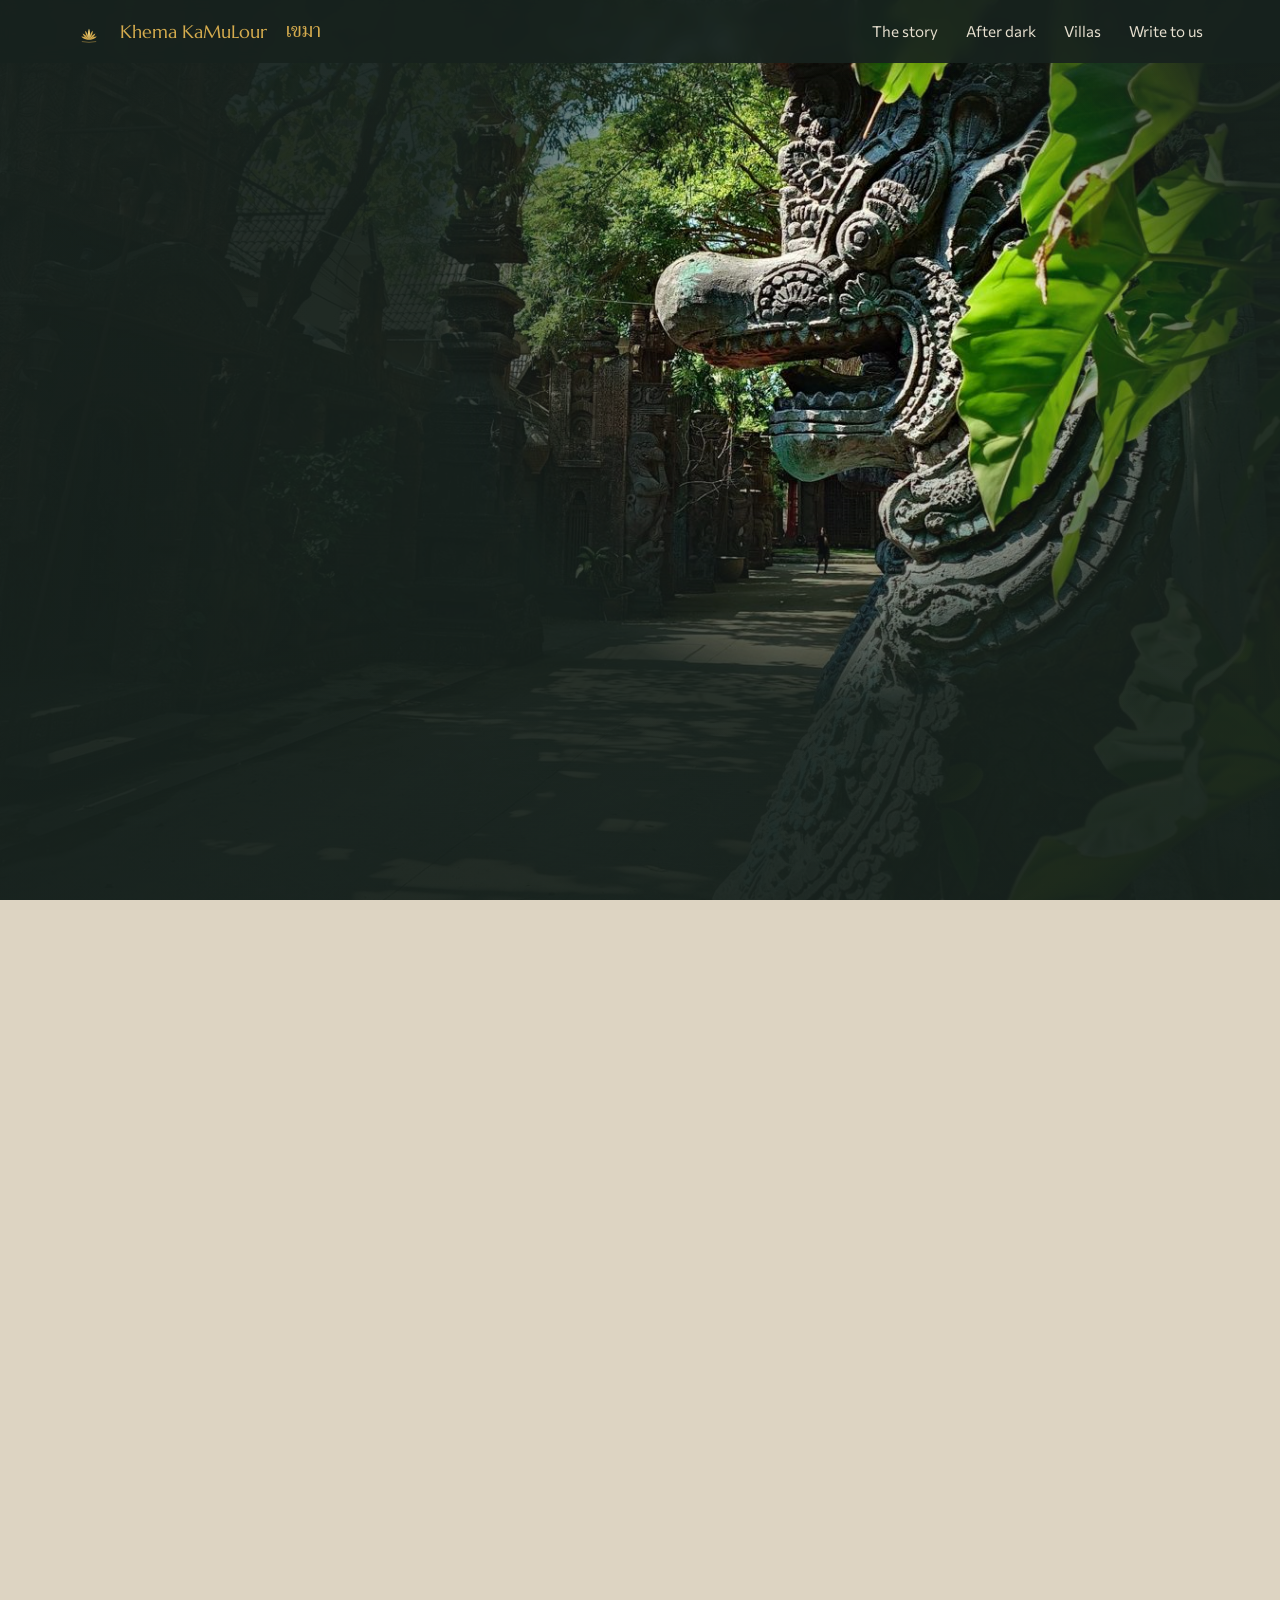
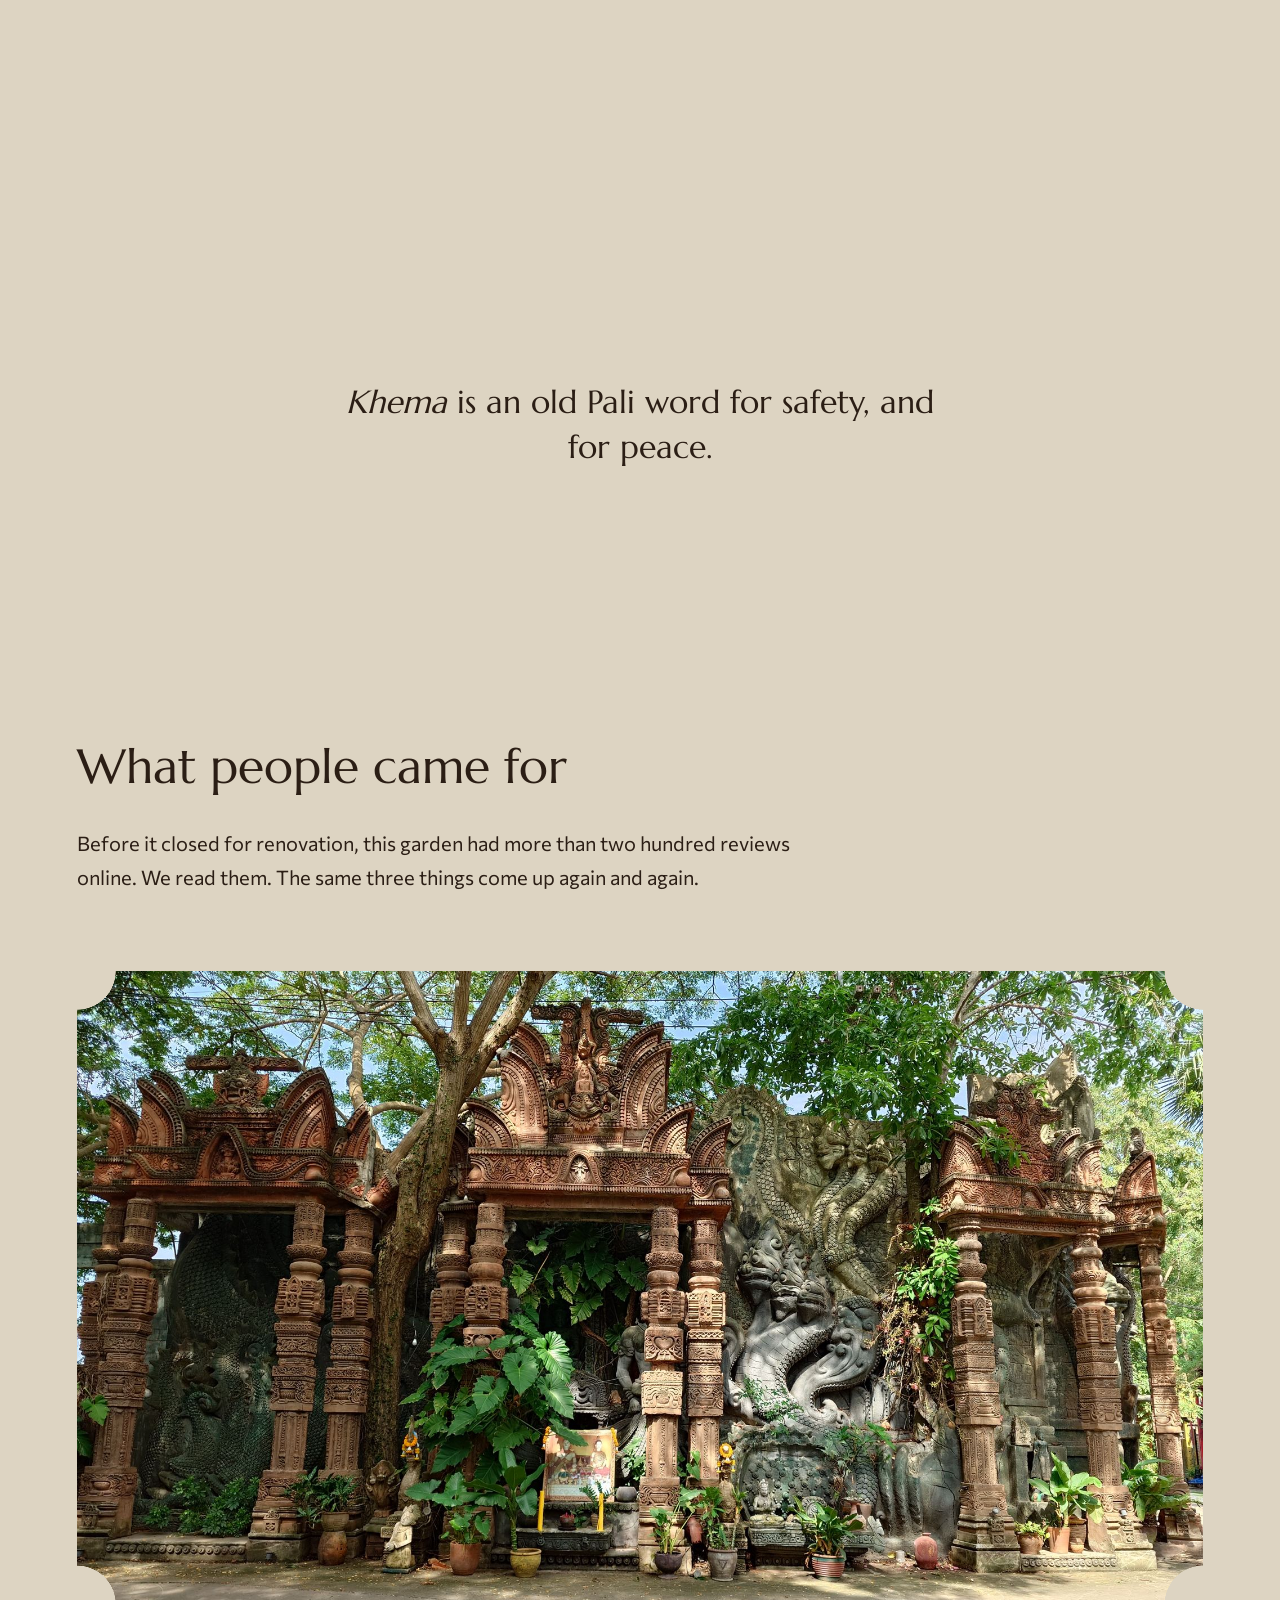
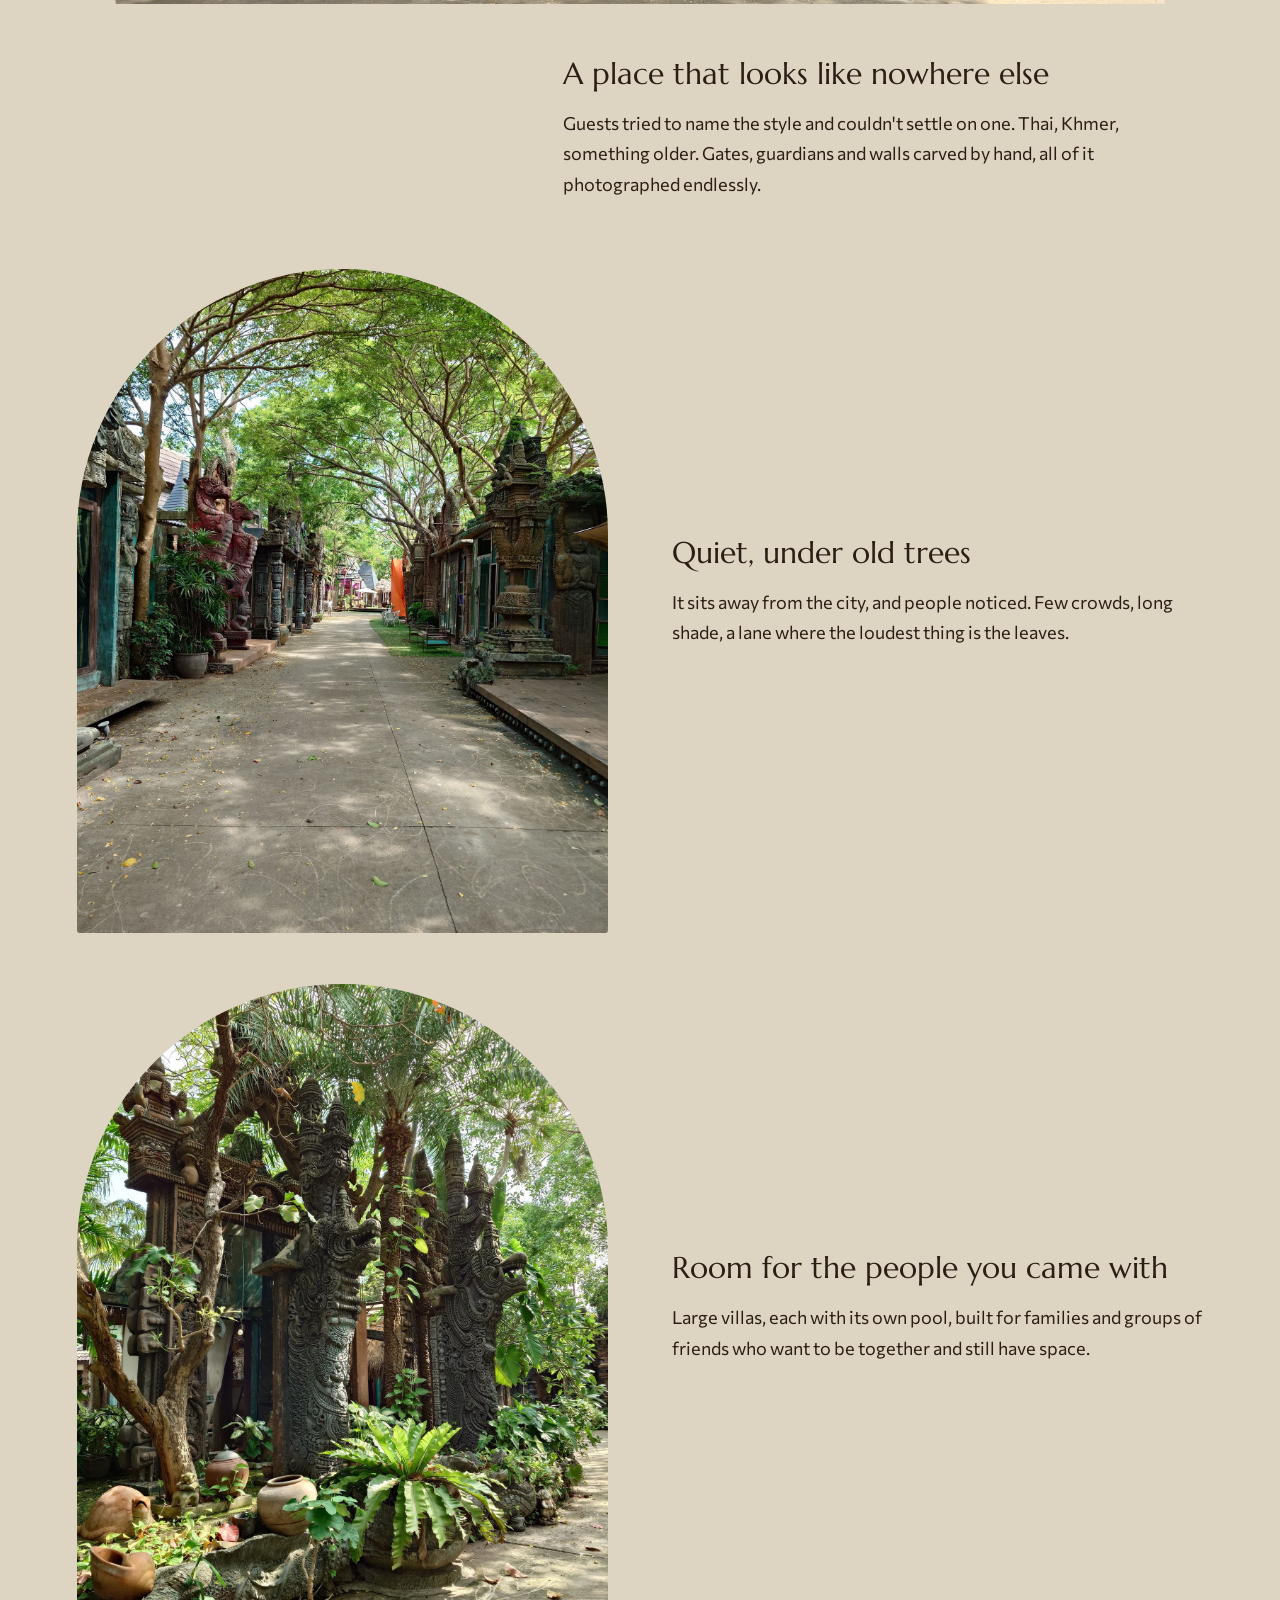
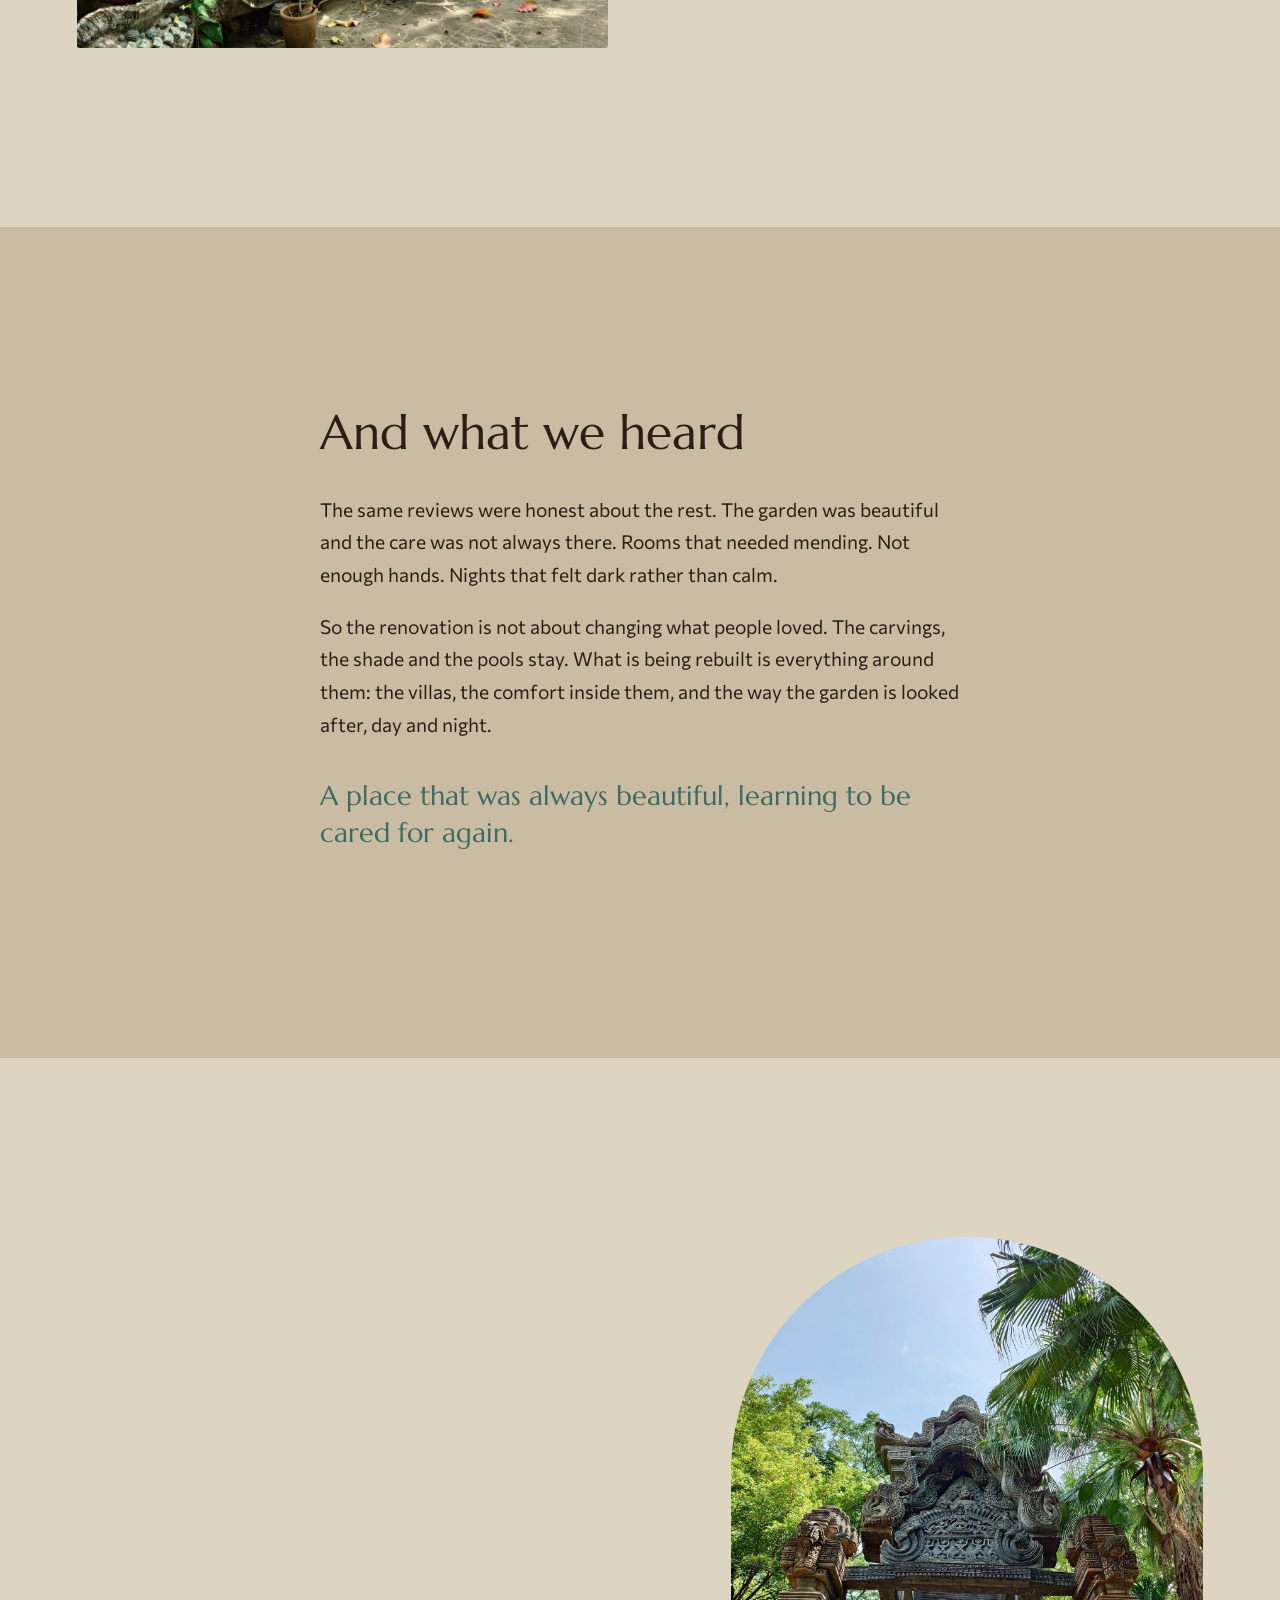
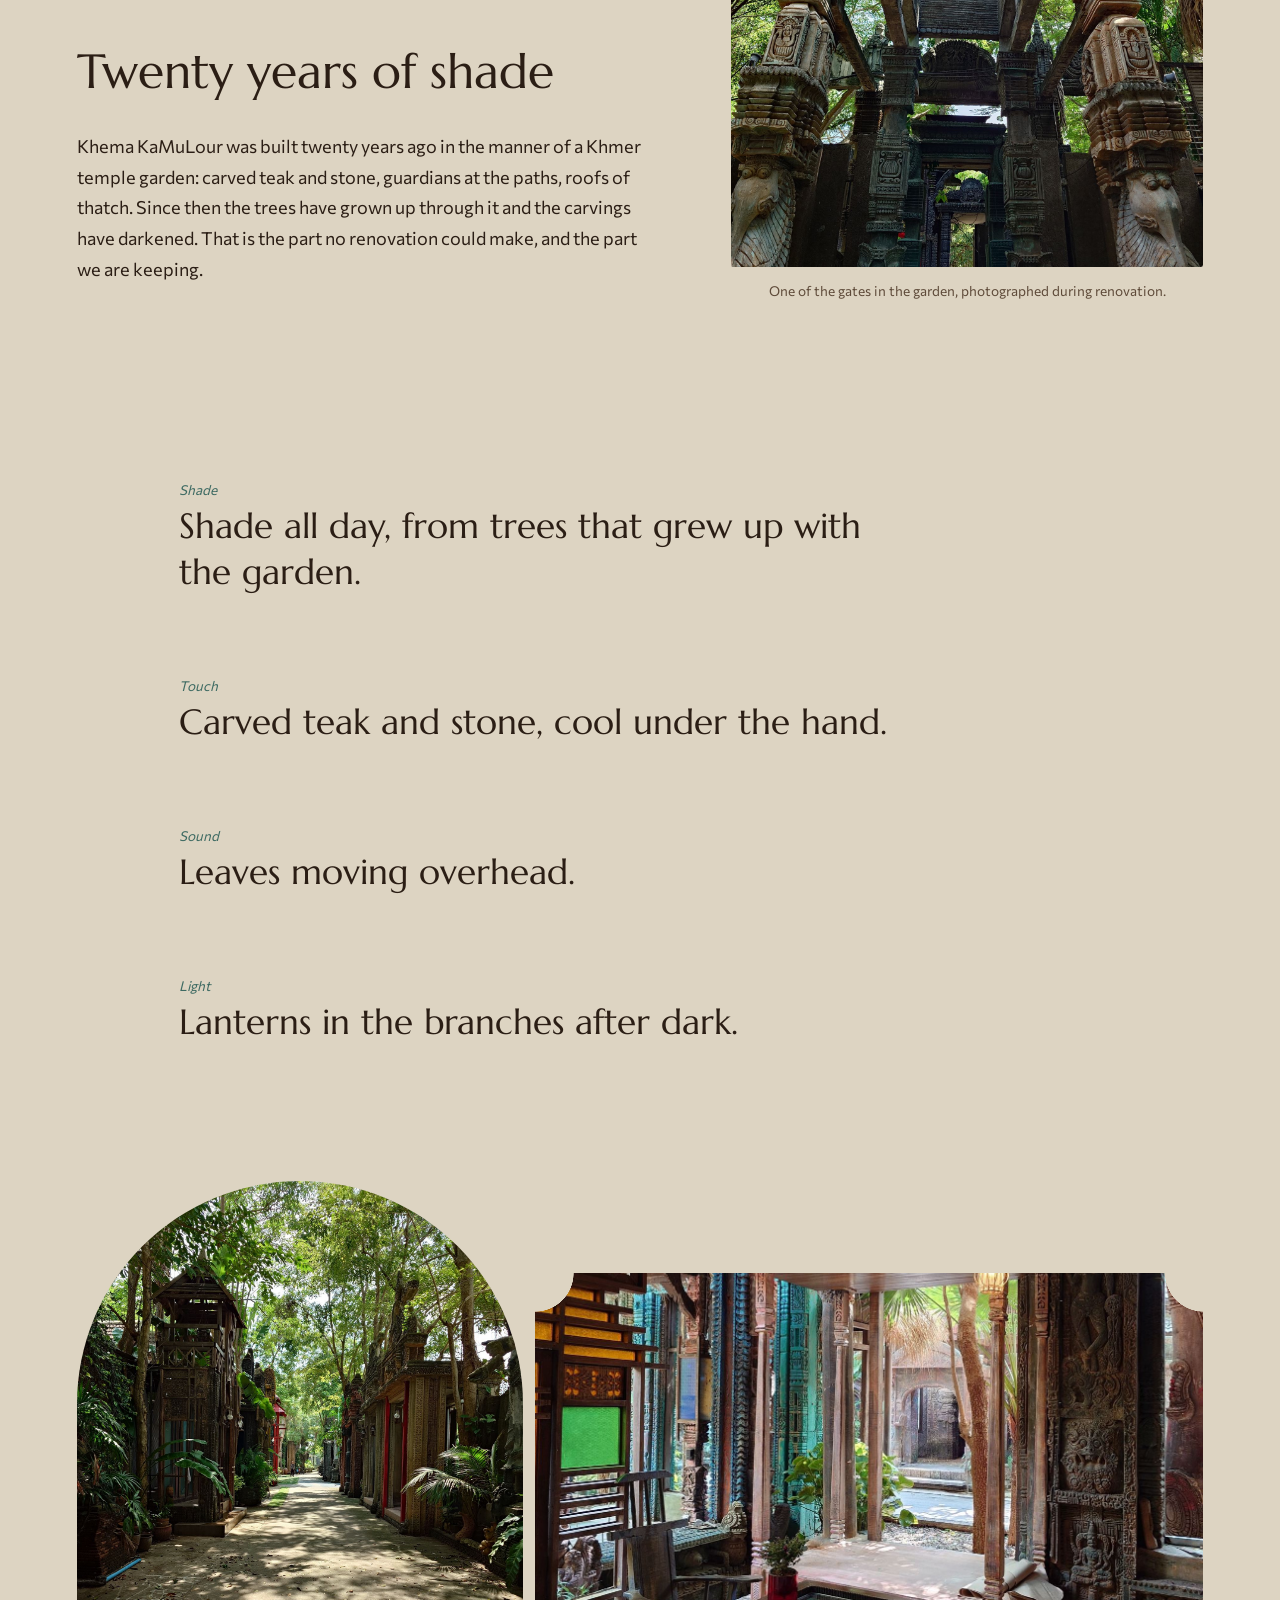
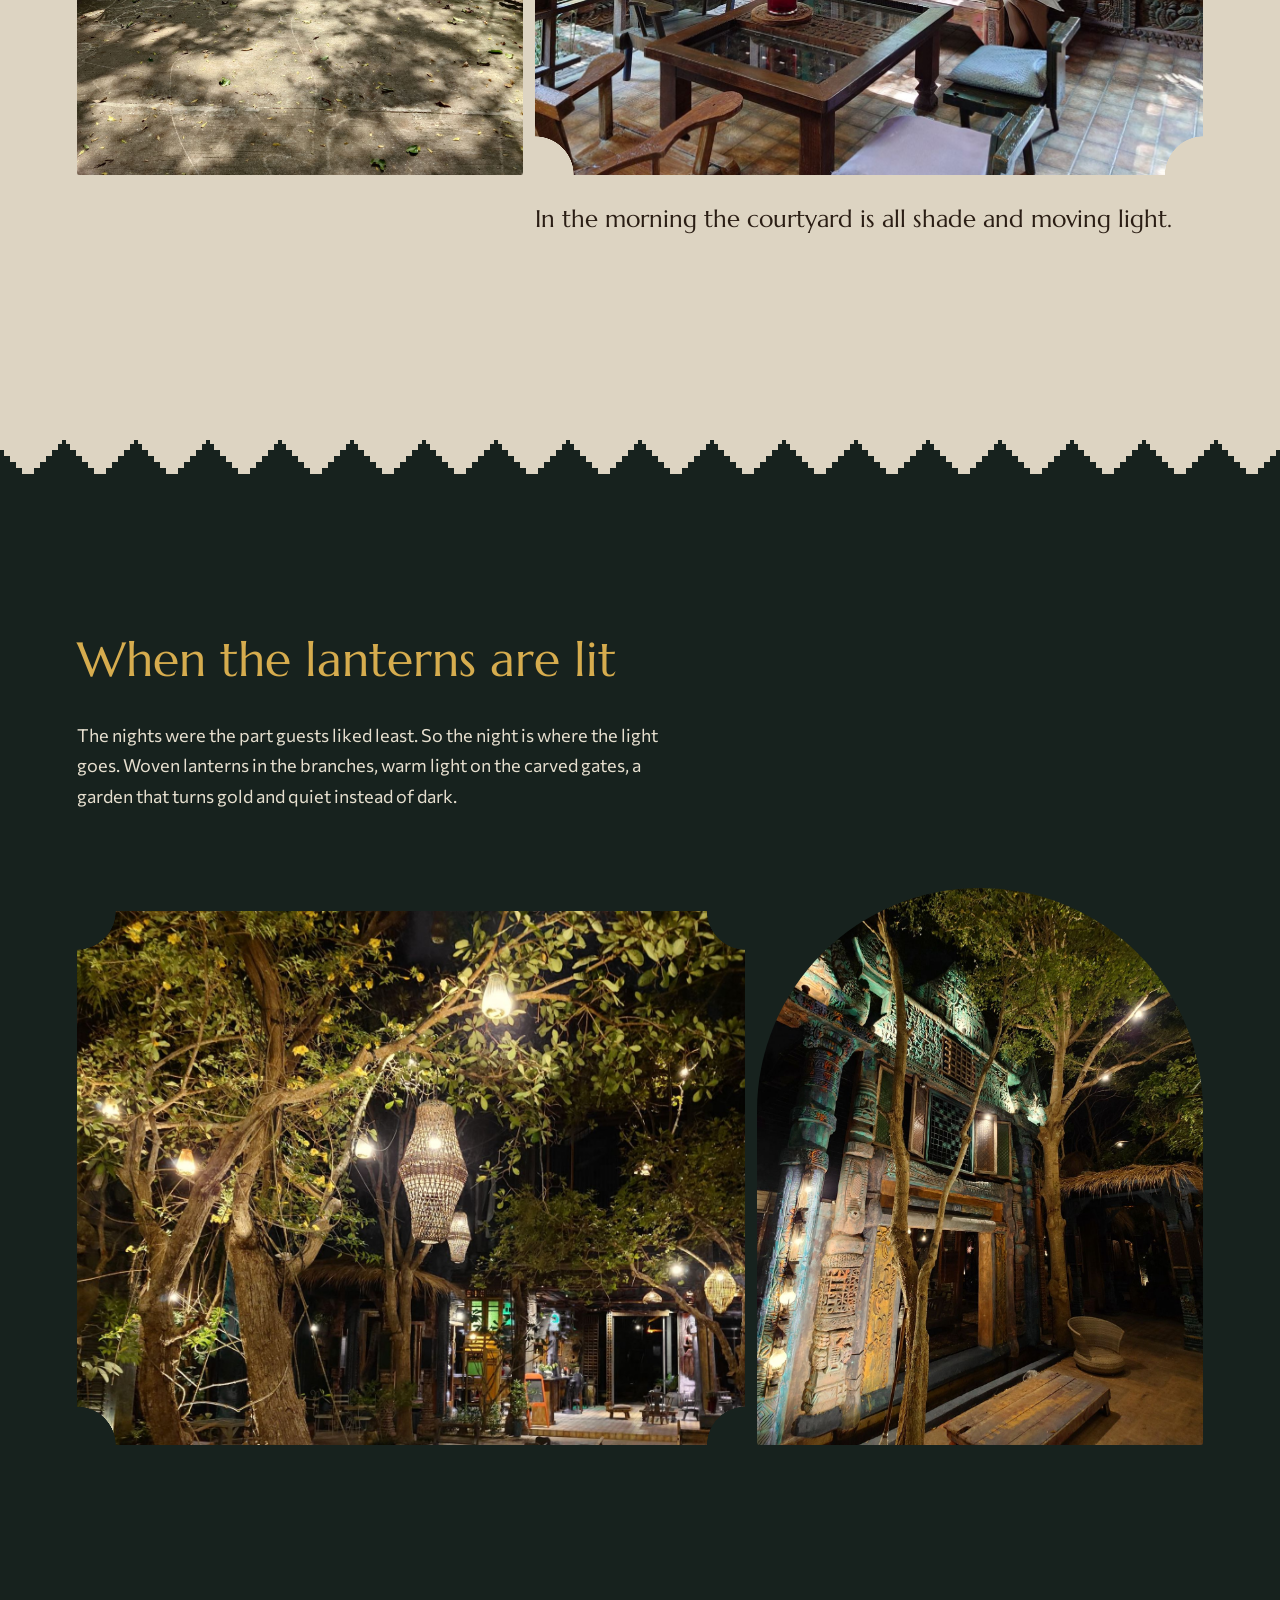
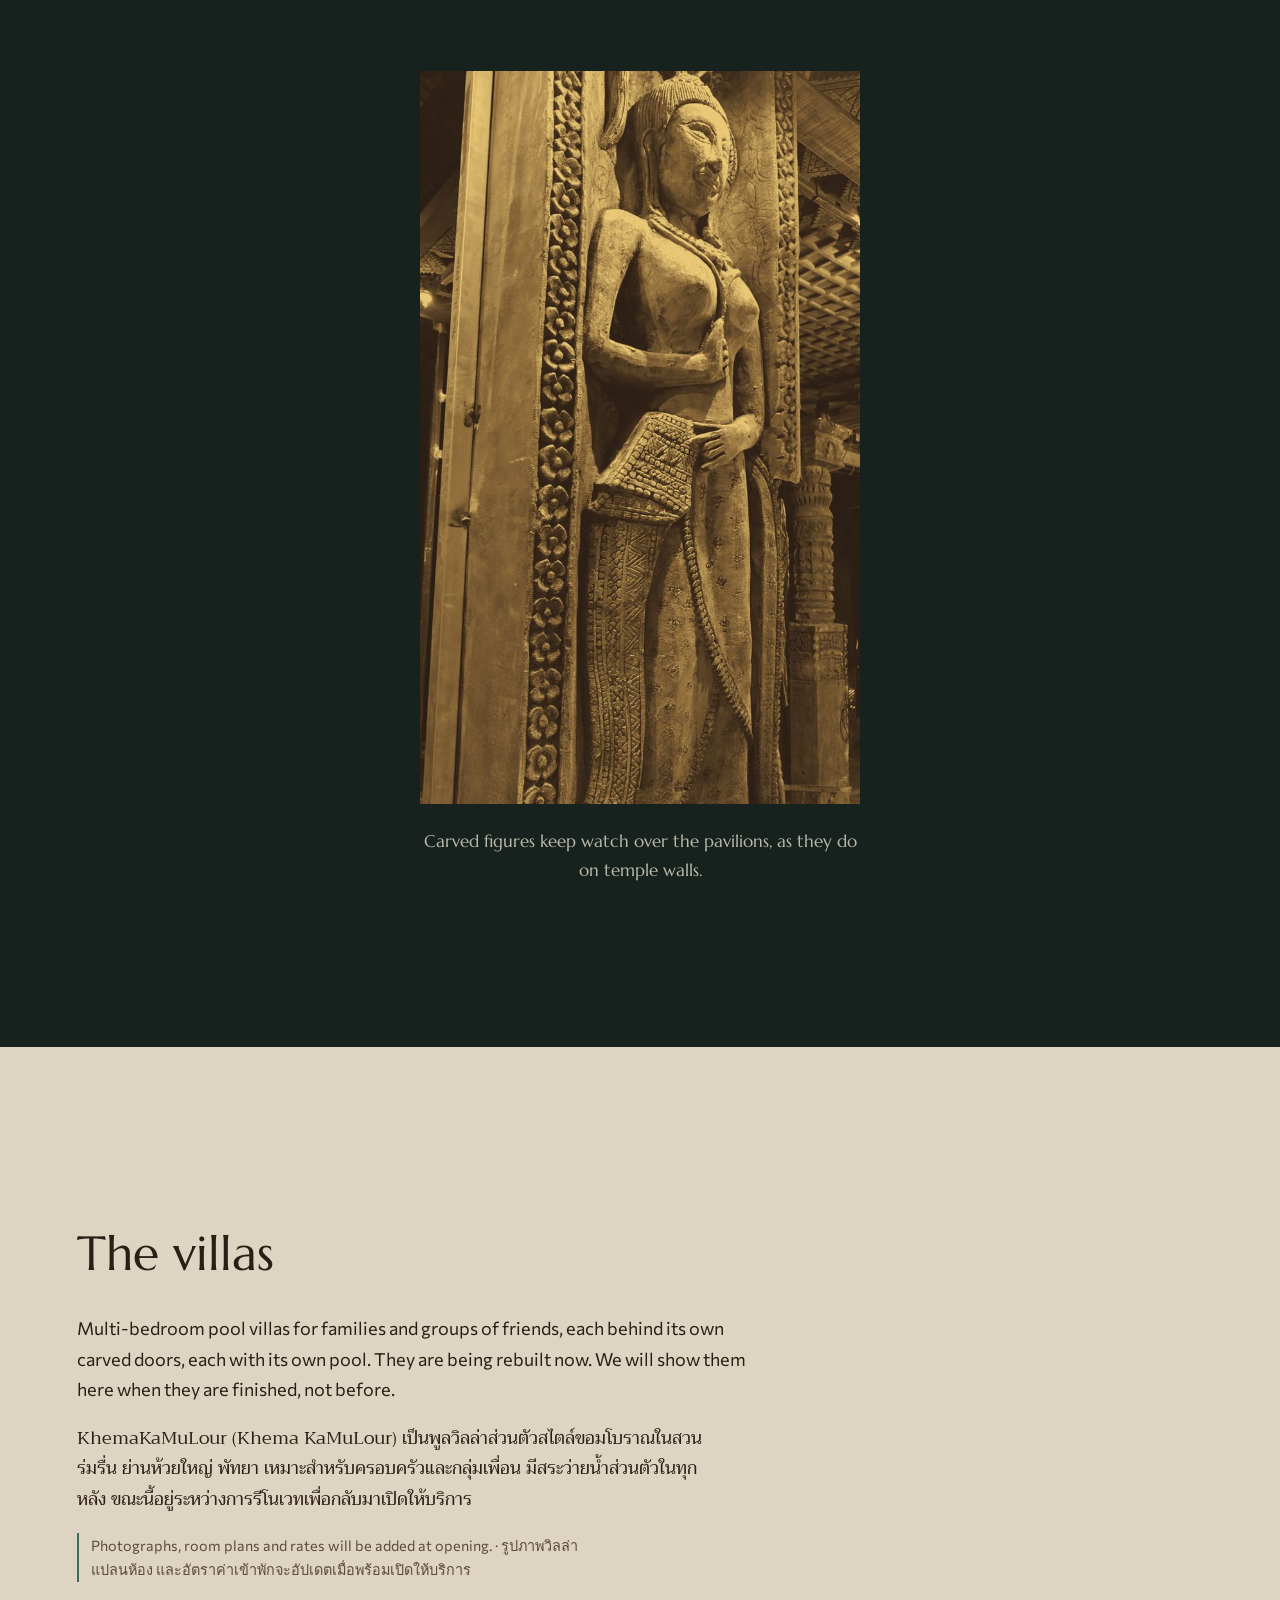
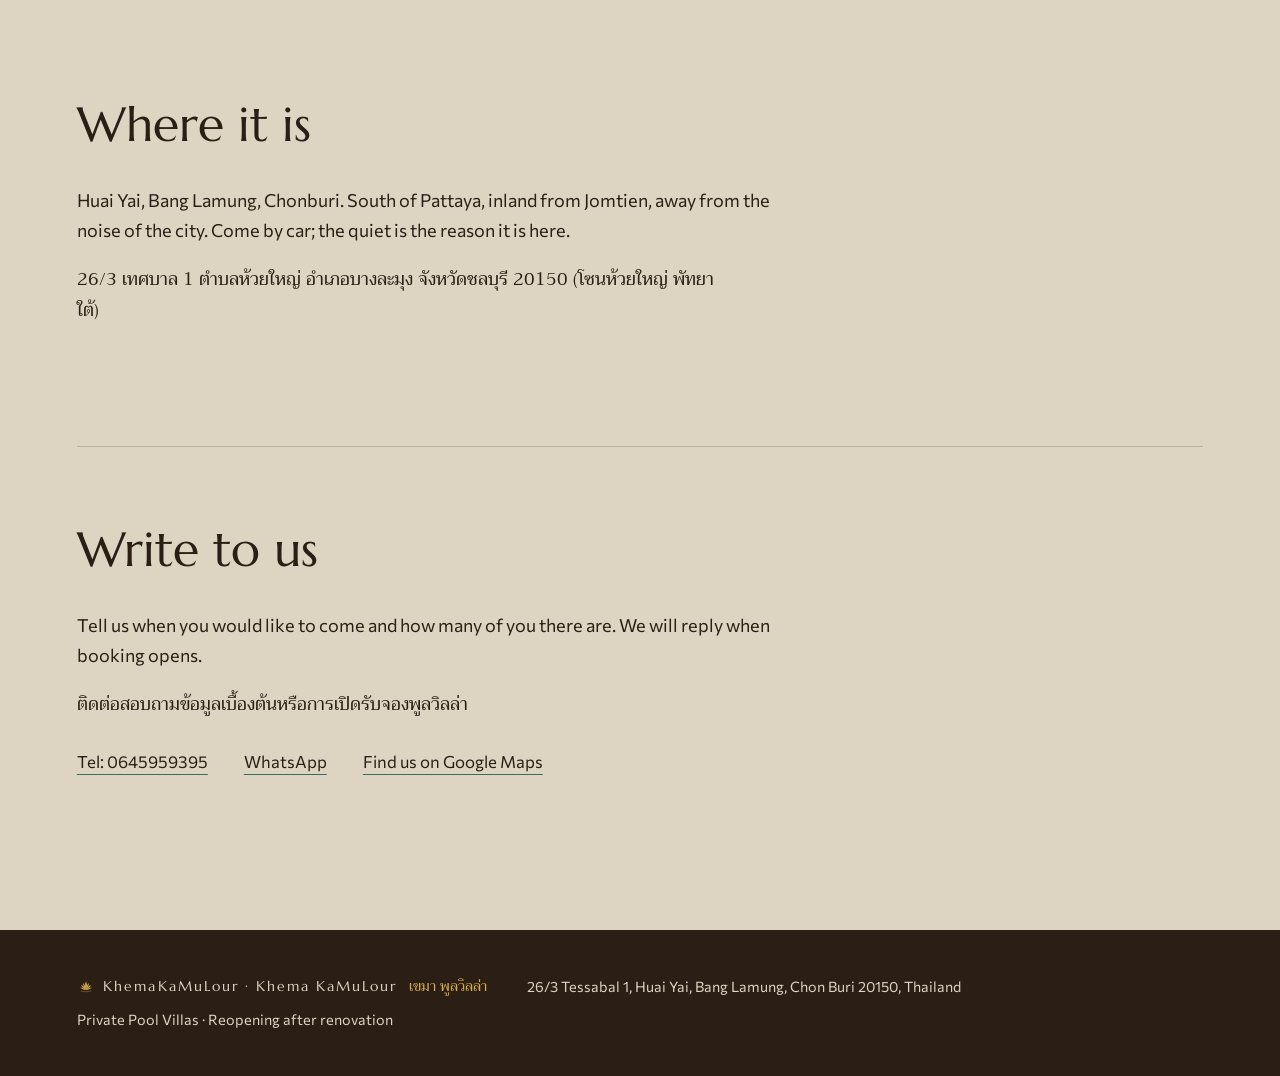
<file: index.html>
<!doctype html>
<html lang="en">
<head>
<meta charset="utf-8">
<meta name="viewport" content="width=device-width, initial-scale=1">
<title>KhemaKaMuLour — พูลวิลล่าส่วนตัว พัทยา | Khema KaMuLour Pool Villas</title>
<meta name="description" content="KhemaKaMuLour (Khema KaMuLour) พูลวิลล่าส่วนตัวสไตล์ขอมโบราณ ห้วยใหญ่ พัทยา วิลล่าหลายห้องนอนพร้อมสระว่ายน้ำส่วนตัว | Private pool villas south of Pattaya.">
<meta name="robots" content="index, follow, max-image-preview:large">
<link rel="canonical" href="https://temsiripuns100.github.io/KhemaKaMuLour/">
<meta property="og:type" content="website">
<meta property="og:site_name" content="KhemaKaMuLour Pool Villas">
<meta property="og:title" content="KhemaKaMuLour — พูลวิลล่าส่วนตัว พัทยา ห้วยใหญ่ | Private Pool Villas, Pattaya">
<meta property="og:description" content="KhemaKaMuLour (Khema KaMuLour): พูลวิลล่าส่วนตัวหลายห้องนอน พร้อมสระว่ายน้ำในสวนสไตล์ขอมโบราณ ห้วยใหญ่ พัทยา กำลังรีโนเวทเพื่อกลับมาเปิดให้บริการ">
<meta property="og:url" content="https://temsiripuns100.github.io/KhemaKaMuLour/">
<meta property="og:image" content="https://temsiripuns100.github.io/KhemaKaMuLour/images/naga-path.jpg">
<meta property="og:locale" content="th_TH">
<meta property="og:locale:alternate" content="en_US">
<meta name="twitter:card" content="summary_large_image">
<meta name="twitter:title" content="KhemaKaMuLour — Private Pool Villas, Pattaya (พูลวิลล่า ห้วยใหญ่)">
<meta name="twitter:description" content="พูลวิลล่าส่วนตัวในสวนสไตล์ขอมโบราณ ห้วยใหญ่ พัทยา | Multi-bedroom private pool villas south of Pattaya.">
<meta name="twitter:image" content="https://temsiripuns100.github.io/KhemaKaMuLour/images/naga-path.jpg">
<link rel="icon" href="images/khema-mark.svg" type="image/svg+xml">
<link rel="preconnect" href="https://fonts.googleapis.com">
<link rel="preconnect" href="https://fonts.gstatic.com" crossorigin>
<link href="https://fonts.googleapis.com/css2?family=Marcellus&family=Commissioner:wght@300;400;500&family=Trirong:wght@300;400&display=swap" rel="stylesheet">
<link rel="stylesheet" href="style.css">
<script type="application/ld+json">
{
  "@context": "https://schema.org",
  "@type": ["Hotel", "LodgingBusiness"],
  "name": "KhemaKaMuLour",
  "alternateName": [
    "Khema KaMuLour",
    "Khema KaMuLour Pool Villas",
    "KhemaKaMuLour Pool Villas",
    "KhemaKaMuLour พูลวิลล่า",
    "เขมา พูลวิลล่า พัทยา"
  ],
  "description": "KhemaKaMuLour (Khema KaMuLour) เป็นพูลวิลล่าส่วนตัวหลายห้องนอนพร้อมสระว่ายน้ำส่วนตัว ในสวนสไตล์ขอมโบราณ ตำบลห้วยใหญ่ พัทยา จังหวัดชลบุรี (Multi-bedroom private pool villas in a shaded Khmer-style garden south of Pattaya, Thailand. Reopening after renovation.)",
  "url": "https://temsiripuns100.github.io/KhemaKaMuLour/",
  "image": [
    "https://temsiripuns100.github.io/KhemaKaMuLour/images/naga-path.jpg",
    "https://temsiripuns100.github.io/KhemaKaMuLour/images/lantern-garden.jpg",
    "https://temsiripuns100.github.io/KhemaKaMuLour/images/carved-pavilion.jpg"
  ],
  "telephone": "+66-645959395",
  "address": {
    "@type": "PostalAddress",
    "streetAddress": "26/3 Tessabal 1, Huai Yai",
    "addressLocality": "Bang Lamung",
    "addressRegion": "Chon Buri",
    "postalCode": "20150",
    "addressCountry": "TH"
  },
  "geo": {
    "@type": "GeoCoordinates",
    "latitude": 12.8560253,
    "longitude": 100.9439604
  },
  "hasMap": "https://www.google.com/maps/place/KhemaKaMuLour/@12.8560253,100.9439604,17z/data=!3m1!4b1!4m6!3m5!1s0x310295773563104f:0x2967ab3a21fa2c23!8m2!3d12.8560253!4d100.9439604!16s%2Fg%2F11z_8rztz1",
  "sameAs": [
    "https://www.google.com/maps/place/KhemaKaMuLour/@12.8560253,100.9439604,17z/data=!3m1!4b1!4m6!3m5!1s0x310295773563104f:0x2967ab3a21fa2c23!8m2!3d12.8560253!4d100.9439604!16s%2Fg%2F11z_8rztz1"
  ],
  "amenityFeature": [
    { "@type": "LocationFeatureSpecification", "name": "Private Swimming Pool (สระว่ายน้ำส่วนตัว)", "value": true },
    { "@type": "LocationFeatureSpecification", "name": "Multi-bedroom Private Pool Villa (พูลวิลล่าส่วนตัวหลายห้องนอน)", "value": true },
    { "@type": "LocationFeatureSpecification", "name": "Khmer-style Garden (สวนสไตล์ขอมร่มรื่น)", "value": true },
    { "@type": "LocationFeatureSpecification", "name": "Private Parking (ที่จอดรถส่วนตัว)", "value": true }
  ]
}
</script>
</head>
<body>

<!-- The mark: the seven-headed naga, guardian of the threshold; the centre head is lit. -->
<svg width="0" height="0" style="position:absolute" aria-hidden="true">
  <symbol id="mark" viewBox="0 0 120 120">
    <g fill="currentColor">
      <path transform="rotate(-66 60 100)" d="M60 100 C54 82 55 66 60 58 C65 66 66 82 60 100 Z"/>
      <path transform="rotate(-44 60 100)" d="M60 100 C54 80 55 62 60 54 C65 62 66 80 60 100 Z"/>
      <path transform="rotate(-22 60 100)" d="M60 100 C54 78 55 58 60 50 C65 58 66 78 60 100 Z"/>
      <path transform="rotate(22 60 100)" d="M60 100 C54 78 55 58 60 50 C65 58 66 78 60 100 Z"/>
      <path transform="rotate(44 60 100)" d="M60 100 C54 80 55 62 60 54 C65 62 66 80 60 100 Z"/>
      <path transform="rotate(66 60 100)" d="M60 100 C54 82 55 66 60 58 C65 66 66 82 60 100 Z"/>
    </g>
    <path d="M60 100 C53 76 54 54 60 44 C66 54 67 76 60 100 Z" fill="var(--flame, #F2D27A)"/>
    <path d="M26 108 Q60 116 94 108" fill="none" stroke="currentColor" stroke-width="2.2" stroke-linecap="round"/>
  </symbol>
</svg>

<header class="bar">
  <a class="mark" href="#top" aria-label="Khema KaMuLour, back to top">
    <svg class="mark-icon" aria-hidden="true"><use href="#mark"/></svg>
    <span class="mark-word">Khema KaMuLour</span> <span lang="th">เขมา</span>
  </a>
  <nav aria-label="Main">
    <a href="#heard">The story</a>
    <a href="#night">After dark</a>
    <a href="#villas">Villas</a>
    <a href="#contact">Write to us</a>
  </nav>
</header>

<main id="top">

  <!-- Threshold: the guardian is lit first, then the path opens as you scroll -->
  <div class="threshold">
    <section class="hero" aria-label="Khema KaMuLour">
      <img src="images/naga-path.jpg" alt="A carved stone guardian at the start of a shaded path between temple walls" class="hero-img">
      <div class="hero-text">
        <svg class="hero-mark" aria-hidden="true"><use href="#mark"/></svg>
        <h1>Khema <span class="h1-second">KaMuLour</span></h1>
        <p class="hero-th" lang="th">เขมา · พูลวิลล่าส่วนตัว พัทยา</p>
        <p class="hero-line">Private pool villas in a Khmer-style garden, south of Pattaya. Reopening after renovation.</p>
      </div>
    </section>
  </div>

  <section class="pause" aria-label="The name">
    <p><em>Khema</em> is an old Pali word for safety, and for peace.</p>
  </section>

  <!-- What people came for: taken from what past guests wrote -->
  <section class="came-for" aria-labelledby="came-h">
    <h2 id="came-h">What people came for</h2>
    <p class="lead">Before it closed for renovation, this garden had more than two hundred reviews online. We read them. The same three things come up again and again.</p>
    <div class="came-grid">
      <figure class="cf-wide">
        <img src="images/naga-wall.jpg" alt="A seven-headed naga carved into a wall between temple gates, with plants growing in front" loading="lazy">
      </figure>
      <div class="cf-text">
        <h3>A place that looks like nowhere else</h3>
        <p>Guests tried to name the style and couldn't settle on one. Thai, Khmer, something older. Gates, guardians and walls carved by hand, all of it photographed endlessly.</p>
      </div>
      <figure class="cf-tall">
        <img src="images/shaded-lane.jpg" alt="A long lane under tall shade trees, lined with carved walls and towers" loading="lazy">
      </figure>
      <div class="cf-text">
        <h3>Quiet, under old trees</h3>
        <p>It sits away from the city, and people noticed. Few crowds, long shade, a lane where the loudest thing is the leaves.</p>
      </div>
      <figure class="cf-tall">
        <img src="images/naga-garden.jpg" alt="Carved naga pillars rising from a garden of ferns and clay pots" loading="lazy">
      </figure>
      <div class="cf-text">
        <h3>Room for the people you came with</h3>
        <p>Large villas, each with its own pool, built for families and groups of friends who want to be together and still have space.</p>
      </div>
    </div>
  </section>

  <!-- What we heard: the honest part -->
  <section id="heard" class="heard" aria-labelledby="heard-h">
    <div class="heard-inner">
      <h2 id="heard-h">And what we heard</h2>
      <p>The same reviews were honest about the rest. The garden was beautiful and the care was not always there. Rooms that needed mending. Not enough hands. Nights that felt dark rather than calm.</p>
      <p>So the renovation is not about changing what people loved. The carvings, the shade and the pools stay. What is being rebuilt is everything around them: the villas, the comfort inside them, and the way the garden is looked after, day and night.</p>
      <p class="heard-sign">A place that was always beautiful, learning to be cared for again.</p>
    </div>
  </section>

  <section id="garden" class="garden">
    <div class="garden-copy">
      <h2>Twenty years of shade</h2>
      <p>Khema KaMuLour was built twenty years ago in the manner of a Khmer temple garden: carved teak and stone, guardians at the paths, roofs of thatch. Since then the trees have grown up through it and the carvings have darkened. That is the part no renovation could make, and the part we are keeping.</p>
    </div>
    <figure class="garden-photo">
      <img src="images/temple-gate.jpg" alt="A carved stone temple gate under palms and a blue sky" loading="lazy">
      <figcaption>One of the gates in the garden, photographed during renovation.</figcaption>
    </figure>
  </section>

  <section class="senses" aria-label="What you notice">
    <ul>
      <li><span class="sense">Shade</span>Shade all day, from trees that grew up with the garden.</li>
      <li><span class="sense">Touch</span>Carved teak and stone, cool under the hand.</li>
      <li><span class="sense">Sound</span>Leaves moving overhead.</li>
      <li><span class="sense">Light</span>Lanterns in the branches after dark.</li>
    </ul>
  </section>

  <section class="daylight">
    <figure class="d-tall">
      <img src="images/courtyard-path.jpg" alt="A quiet courtyard path between carved green walls and palms" loading="lazy">
    </figure>
    <figure class="d-wide">
      <img src="images/carved-pavilion.jpg" alt="A pavilion with carved columns, coloured glass panels and hanging lanterns" loading="lazy">
    </figure>
    <p class="daylight-note">In the morning the courtyard is all shade and moving light.</p>
  </section>

  <div class="eave" aria-hidden="true"></div>

  <section id="night" class="night">
    <div class="night-head">
      <h2>When the lanterns are lit</h2>
      <p>The nights were the part guests liked least. So the night is where the light goes. Woven lanterns in the branches, warm light on the carved gates, a garden that turns gold and quiet instead of dark.</p>
    </div>
    <div class="night-pair">
      <figure class="n-lanterns"><img src="images/lantern-garden.jpg" alt="Woven lanterns lit in the trees above the garden" loading="lazy"></figure>
      <figure class="n-gate"><img src="images/gate-night.jpg" alt="A carved gate lit at night beneath the trees" loading="lazy"></figure>
    </div>
  </section>

  <section class="apsara" aria-label="Guardian">
    <figure>
      <img src="images/apsara.jpg" alt="A carved female figure on a temple column, hands held at her chest" loading="lazy">
      <figcaption>Carved figures keep watch over the pavilions, as they do on temple walls.</figcaption>
    </figure>
  </section>

  <section id="villas" class="villas">
    <h2>The villas</h2>
    <p>Multi-bedroom pool villas for families and groups of friends, each behind its own carved doors, each with its own pool. They are being rebuilt now. We will show them here when they are finished, not before.</p>
    <p lang="th">KhemaKaMuLour (Khema KaMuLour) เป็นพูลวิลล่าส่วนตัวสไตล์ขอมโบราณในสวนร่มรื่น ย่านห้วยใหญ่ พัทยา เหมาะสำหรับครอบครัวและกลุ่มเพื่อน มีสระว่ายน้ำส่วนตัวในทุกหลัง ขณะนี้อยู่ระหว่างการรีโนเวทเพื่อกลับมาเปิดให้บริการ</p>
    <p class="villas-note">Photographs, room plans and rates will be added at opening. · รูปภาพวิลล่า แปลนห้อง และอัตราค่าเข้าพักจะอัปเดตเมื่อพร้อมเปิดให้บริการ</p>
  </section>

  <section class="where" aria-labelledby="where-h">
    <h2 id="where-h">Where it is</h2>
    <p>Huai Yai, Bang Lamung, Chonburi. South of Pattaya, inland from Jomtien, away from the noise of the city. Come by car; the quiet is the reason it is here.</p>
    <p lang="th">26/3 เทศบาล 1 ตำบลห้วยใหญ่ อำเภอบางละมุง จังหวัดชลบุรี 20150 (โซนห้วยใหญ่ พัทยาใต้)</p>
  </section>

  <section id="contact" class="contact">
    <h2>Write to us</h2>
    <p>Tell us when you would like to come and how many of you there are. We will reply when booking opens.</p>
    <p lang="th">ติดต่อสอบถามข้อมูลเบื้องต้นหรือการเปิดรับจองพูลวิลล่า</p>
    <div class="direct">
      <a href="tel:+66645959395">Tel: 0645959395</a>
      <a href="https://wa.me/66801012332" target="_blank" rel="noopener noreferrer">WhatsApp</a>
      <a href="https://www.google.com/maps/place/KhemaKaMuLour/@12.8560253,100.9439604,17z/data=!3m1!4b1!4m6!3m5!1s0x310295773563104f:0x2967ab3a21fa2c23!8m2!3d12.8560253!4d100.9439604!16s%2Fg%2F11z_8rztz1" target="_blank" rel="noopener noreferrer">Find us on Google Maps</a>
    </div>
  </section>

</main>

<footer class="foot">
  <p class="foot-name"><svg class="foot-mark" aria-hidden="true"><use href="#mark"/></svg>KhemaKaMuLour · Khema KaMuLour <span lang="th">เขมา พูลวิลล่า</span></p>
  <p>26/3 Tessabal 1, Huai Yai, Bang Lamung, Chon Buri 20150, Thailand</p>
  <p>Private Pool Villas · Reopening after renovation</p>
</footer>

<script>
  (function () {
    const bar = document.querySelector('.bar');
    const hero = document.querySelector('.hero');
    const threshold = document.querySelector('.threshold');
    const still = window.matchMedia('(prefers-reduced-motion: reduce)').matches;

    new IntersectionObserver(([e]) => bar.classList.toggle('solid', !e.isIntersecting),
      { rootMargin: '-70px 0px 0px 0px' }).observe(threshold);

    if (still) return;
    document.documentElement.classList.add('lit');
    let ticking = false;
    function update() {
      const span = threshold.offsetHeight - innerHeight;
      const p = Math.min(1, Math.max(0, scrollY / (span || 1)));
      hero.style.setProperty('--r', (16 + p * 130) + '%');
      hero.style.setProperty('--t', Math.max(0, (p - 0.45) / 0.4).toFixed(3));
      ticking = false;
    }
    addEventListener('scroll', () => { if (!ticking) { ticking = true; requestAnimationFrame(update); } }, { passive: true });
    addEventListener('resize', update);
    update();
  })();
</script>
</body>
</html>
</file>
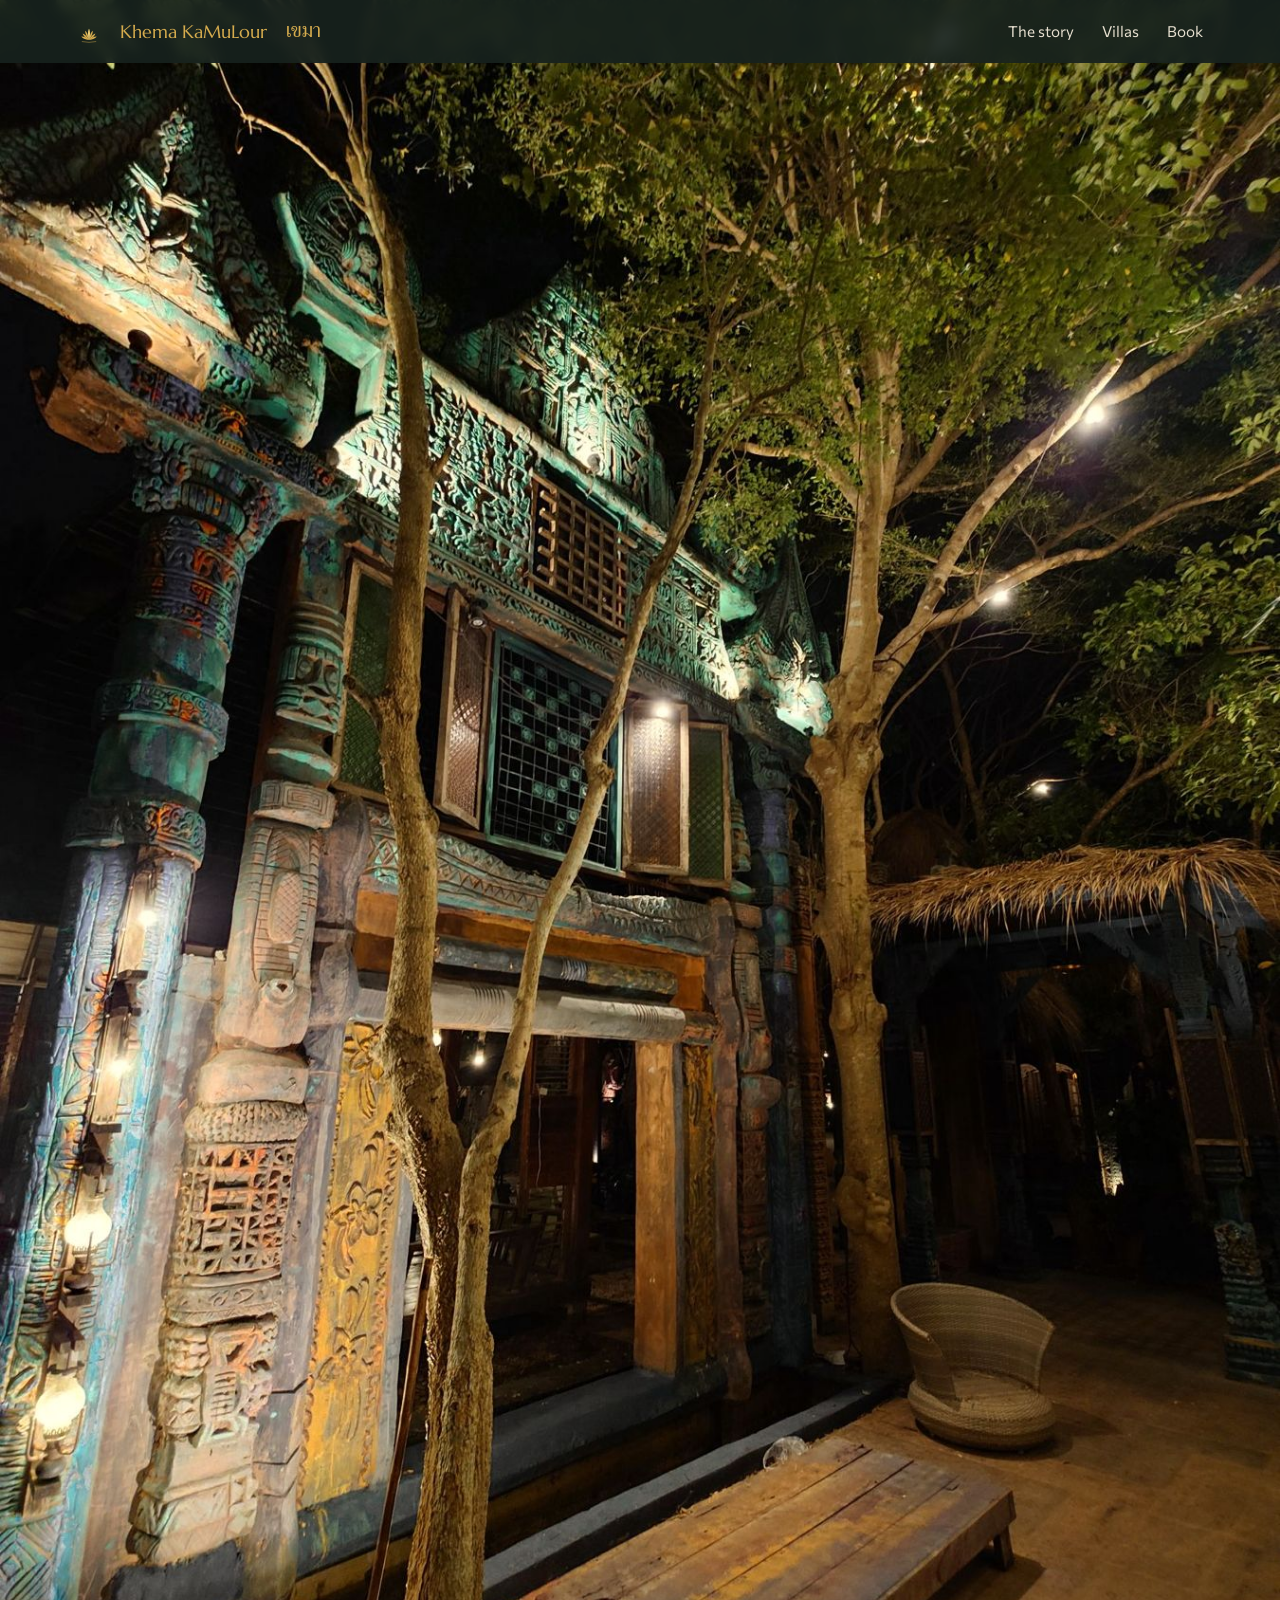
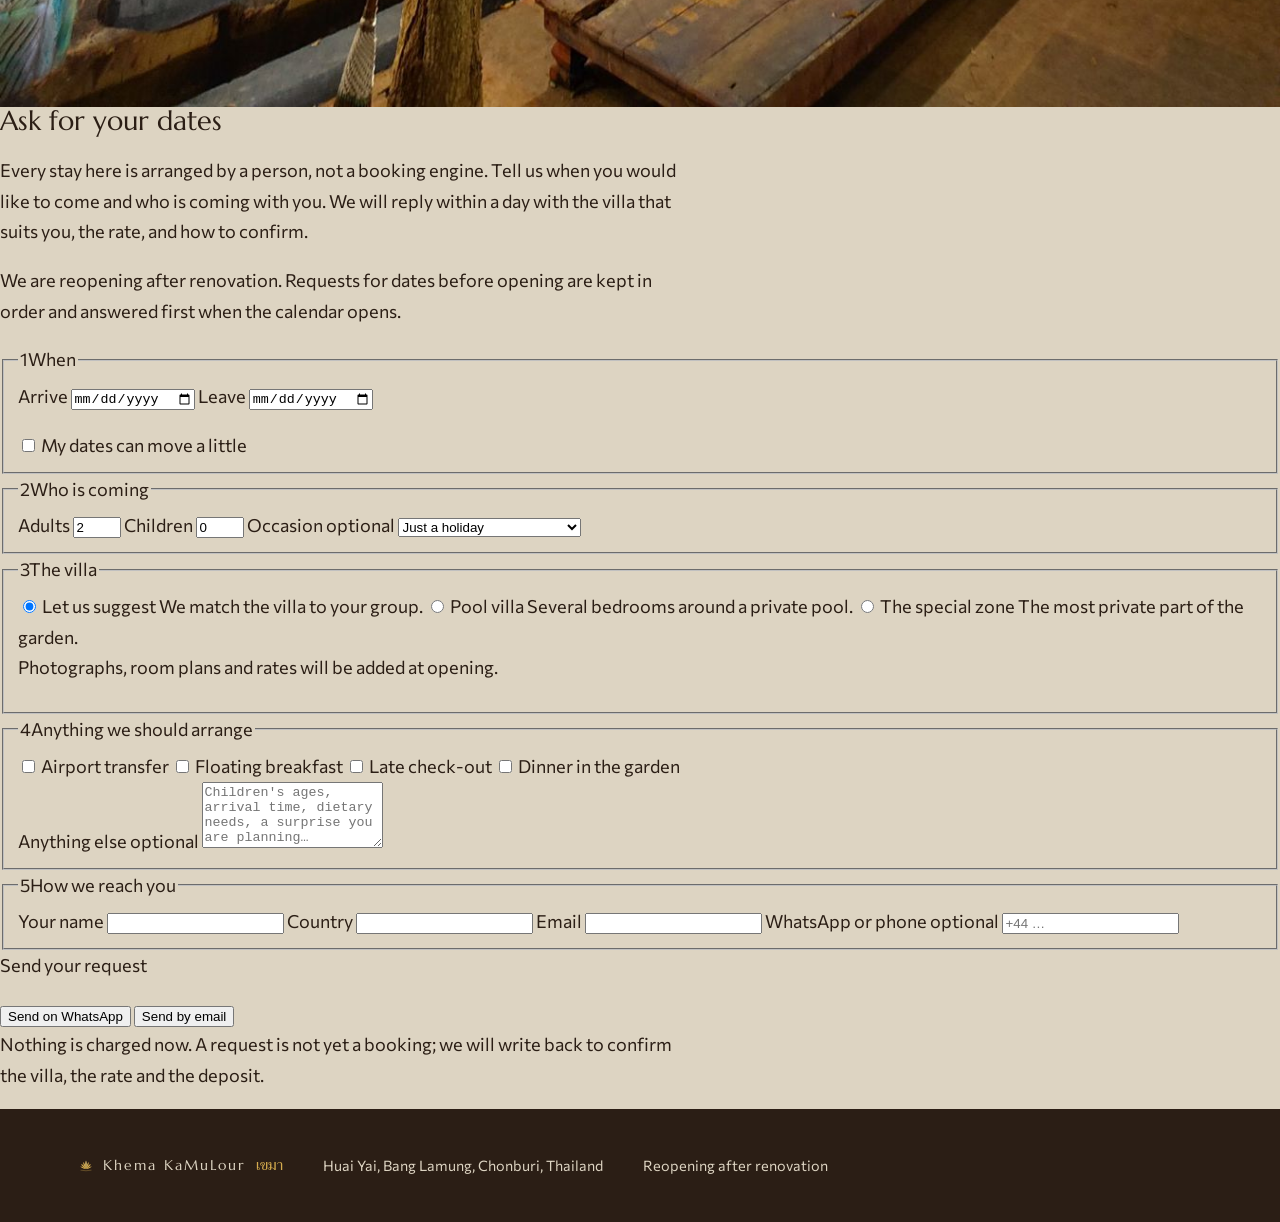
<file: book.html>
<!doctype html>
<html lang="en">
<head>
<meta charset="utf-8">
<meta name="viewport" content="width=device-width, initial-scale=1">
<title>Book a stay · Khema KaMuLour Pool Villas, Pattaya</title>
<meta name="description" content="Ask for dates at Khema KaMuLour, private pool villas in a Khmer-style garden south of Pattaya. We reply personally to every request.">
<link rel="icon" href="images/khema-mark.svg" type="image/svg+xml">
<link rel="preconnect" href="https://fonts.googleapis.com">
<link rel="preconnect" href="https://fonts.gstatic.com" crossorigin>
<link href="https://fonts.googleapis.com/css2?family=Marcellus&family=Commissioner:wght@300;400;500&family=Trirong:wght@300;400&display=swap" rel="stylesheet">
<link rel="stylesheet" href="style.css">
</head>
<body class="book-page">

<svg width="0" height="0" style="position:absolute" aria-hidden="true">
  <symbol id="mark" viewBox="0 0 120 120">
    <g fill="currentColor">
      <path transform="rotate(-66 60 100)" d="M60 100 C54 82 55 66 60 58 C65 66 66 82 60 100 Z"/>
      <path transform="rotate(-44 60 100)" d="M60 100 C54 80 55 62 60 54 C65 62 66 80 60 100 Z"/>
      <path transform="rotate(-22 60 100)" d="M60 100 C54 78 55 58 60 50 C65 58 66 78 60 100 Z"/>
      <path transform="rotate(22 60 100)" d="M60 100 C54 78 55 58 60 50 C65 58 66 78 60 100 Z"/>
      <path transform="rotate(44 60 100)" d="M60 100 C54 80 55 62 60 54 C65 62 66 80 60 100 Z"/>
      <path transform="rotate(66 60 100)" d="M60 100 C54 82 55 66 60 58 C65 66 66 82 60 100 Z"/>
    </g>
    <path d="M60 100 C53 76 54 54 60 44 C66 54 67 76 60 100 Z" fill="var(--flame, #F2D27A)"/>
    <path d="M26 108 Q60 116 94 108" fill="none" stroke="currentColor" stroke-width="2.2" stroke-linecap="round"/>
  </symbol>
</svg>

<header class="bar solid">
  <a class="mark" href="index.html" aria-label="Khema KaMuLour, home">
    <svg class="mark-icon" aria-hidden="true"><use href="#mark"/></svg>
    <span class="mark-word">Khema KaMuLour</span> <span lang="th">เขมา</span>
  </a>
  <nav aria-label="Main">
    <a href="index.html#heard">The story</a>
    <a href="index.html#villas">Villas</a>
    <a href="book.html" aria-current="page">Book</a>
  </nav>
</header>

<main class="book">

  <section class="book-intro">
    <figure class="book-photo">
      <img src="images/gate-night.jpg" alt="A carved gate lit at night beneath the trees">
    </figure>
    <div class="book-intro-text">
      <h1>Ask for your dates</h1>
      <p>Every stay here is arranged by a person, not a booking engine. Tell us when you would like to come and who is coming with you. We will reply within a day with the villa that suits you, the rate, and how to confirm.</p>
      <p class="book-note">We are reopening after renovation. Requests for dates before opening are kept in order and answered first when the calendar opens.</p>
    </div>
  </section>

  <form id="booking" class="book-form" novalidate>

    <fieldset>
      <legend><span class="step">1</span>When</legend>
      <div class="row two">
        <label>Arrive
          <input type="date" name="checkin" id="checkin" required>
        </label>
        <label>Leave
          <input type="date" name="checkout" id="checkout" required>
        </label>
      </div>
      <p class="nights" id="nights" aria-live="polite"></p>
      <label class="check"><input type="checkbox" name="flexible"> My dates can move a little</label>
    </fieldset>

    <fieldset>
      <legend><span class="step">2</span>Who is coming</legend>
      <div class="row three">
        <label>Adults
          <input type="number" name="adults" id="adults" min="1" max="30" value="2" inputmode="numeric" required>
        </label>
        <label>Children
          <input type="number" name="children" id="children" min="0" max="20" value="0" inputmode="numeric">
        </label>
        <label>Occasion <span class="opt">optional</span>
          <select name="occasion">
            <option value="">Just a holiday</option>
            <option>Family gathering</option>
            <option>Trip with friends</option>
            <option>Honeymoon or anniversary</option>
            <option>Birthday</option>
            <option>Retreat or company stay</option>
          </select>
        </label>
      </div>
      <p class="hint" id="children-hint" hidden>Every villa has its own pool. Tell us the children's ages below and we will make sure the pool is fenced or watched.</p>
    </fieldset>

    <fieldset>
      <legend><span class="step">3</span>The villa</legend>
      <div class="choices" role="radiogroup">
        <label class="choice">
          <input type="radio" name="villa" value="Let us suggest" checked>
          <span class="choice-body">
            <span class="choice-name">Let us suggest</span>
            <span class="choice-text">We match the villa to your group.</span>
          </span>
        </label>
        <label class="choice">
          <input type="radio" name="villa" value="Pool villa">
          <span class="choice-body">
            <span class="choice-name">Pool villa</span>
            <span class="choice-text">Several bedrooms around a private pool.</span>
          </span>
        </label>
        <label class="choice">
          <input type="radio" name="villa" value="Special zone">
          <span class="choice-body">
            <span class="choice-name">The special zone</span>
            <span class="choice-text">The most private part of the garden.</span>
          </span>
        </label>
      </div>
      <p class="hint">Photographs, room plans and rates will be added at opening.</p>
    </fieldset>

    <fieldset>
      <legend><span class="step">4</span>Anything we should arrange</legend>
      <div class="extras">
        <label class="check"><input type="checkbox" name="extras" value="Airport transfer"> Airport transfer</label>
        <label class="check"><input type="checkbox" name="extras" value="Floating breakfast"> Floating breakfast</label>
        <label class="check"><input type="checkbox" name="extras" value="Late check-out"> Late check-out</label>
        <label class="check"><input type="checkbox" name="extras" value="Dinner in the garden"> Dinner in the garden</label>
      </div>
      <label>Anything else <span class="opt">optional</span>
        <textarea name="message" rows="4" placeholder="Children's ages, arrival time, dietary needs, a surprise you are planning…"></textarea>
      </label>
    </fieldset>

    <fieldset>
      <legend><span class="step">5</span>How we reach you</legend>
      <div class="row two">
        <label>Your name
          <input type="text" name="name" autocomplete="name" required>
        </label>
        <label>Country
          <input type="text" name="country" autocomplete="country-name">
        </label>
        <label>Email
          <input type="email" name="email" autocomplete="email" required>
        </label>
        <label>WhatsApp or phone <span class="opt">optional</span>
          <input type="tel" name="phone" autocomplete="tel" placeholder="+44 …">
        </label>
      </div>
    </fieldset>

    <p class="form-error" id="form-error" role="alert" hidden></p>

    <div class="send">
      <p class="send-lead">Send your request</p>
      <div class="send-buttons">
        <button type="submit" name="via" value="whatsapp" class="btn btn-lamp">Send on WhatsApp</button>
        <button type="submit" name="via" value="email" class="btn btn-line">Send by email</button>
      </div>
      <p class="hint">Nothing is charged now. A request is not yet a booking; we will write back to confirm the villa, the rate and the deposit.</p>
    </div>
  </form>

  <section class="book-done" id="done" hidden tabindex="-1">
    <svg class="done-mark" aria-hidden="true"><use href="#mark"/></svg>
    <h2>Your request is on its way</h2>
    <p>If WhatsApp or your email did not open, copy the request below and send it to us directly.</p>
    <pre id="summary" class="summary"></pre>
    <div class="direct" id="direct"></div>
    <p><a href="#" id="again">Change the request</a></p>
  </section>

</main>

<footer class="foot">
  <p class="foot-name"><svg class="foot-mark" aria-hidden="true"><use href="#mark"/></svg>Khema KaMuLour <span lang="th">เขมา</span></p>
  <p>Huai Yai, Bang Lamung, Chonburi, Thailand</p>
  <p>Reopening after renovation</p>
</footer>

<script src="booking.js"></script>
</body>
</html>
</file>
<file: style.css>
/* Khema — palette from the property: sandstone, dark teak, verdigris on the guardians, lantern gold, the garden at night. */
:root {
  --sandstone: #C9BCA3;
  --sandstone-lt: #DDD4C2;
  --teak: #2B1E15;
  --teak-soft: #5E4A39;
  --verdigris: #3D6A62;
  --lamp: #D6AC4E;
  --night: #17221E;
  --night-ink: #E6DFCF;
  --display: "Marcellus", "Trirong", Georgia, serif;
  --body: "Commissioner", system-ui, sans-serif;
  --thai: "Trirong", serif;
  --gutter: clamp(16px, 6vw, 96px);
}

*, *::before, *::after { box-sizing: border-box; }
html { scroll-behavior: smooth; }
@media (prefers-reduced-motion: reduce) { html { scroll-behavior: auto; } }
section[id] { scroll-margin-top: 72px; }

body {
  margin: 0;
  background: var(--sandstone-lt);
  color: var(--teak);
  font: 400 1.0625rem/1.7 var(--body);
  -webkit-font-smoothing: antialiased;
}
@media (min-width: 900px) { body { font-size: 1.125rem; } }
img { display: block; width: 100%; height: 100%; object-fit: cover; }
figure { margin: 0; }
a { color: inherit; }
[lang="th"] { font-family: var(--thai); }
:focus-visible { outline: 2px solid var(--lamp); outline-offset: 3px; }

h1, h2 { font-family: var(--display); font-weight: 400; line-height: 1.1; margin: 0 0 .7em; }
h2 { font-size: clamp(1.9rem, 4vw, 3rem); max-width: 16ch; }
p { margin: 0 0 1em; max-width: 58ch; }
figcaption { font-size: .85rem; color: var(--teak-soft); margin-top: 12px; }

/* ---------- Top bar ---------- */
.bar {
  position: fixed; inset: 0 0 auto 0; z-index: 10;
  display: flex; align-items: center; justify-content: space-between;
  padding: 16px var(--gutter);
  color: var(--night-ink);
  transition: background-color .4s;
}
.mark { font-family: var(--display); font-size: 1.15rem; letter-spacing: .14em; text-decoration: none; }
.mark span { letter-spacing: 0; margin-left: .5em; color: var(--lamp); }
.bar nav { display: flex; gap: 28px; font-size: .95rem; opacity: 0; pointer-events: none; transition: opacity .5s; }
.bar nav a { text-decoration: none; }
.bar nav a:hover { text-decoration: underline; text-underline-offset: 6px; }
.bar.solid { background: rgba(23,34,30,.92); -webkit-backdrop-filter: blur(6px); backdrop-filter: blur(6px); }
.bar.solid nav { opacity: 1; pointer-events: auto; }
@media (max-width: 760px) {
  .bar { padding-block: 12px; }
  .bar nav a:not(:last-child) { display: none; }
}

/* ---------- Threshold / hero ---------- */
.threshold { position: relative; }
.hero { position: relative; height: 100svh; min-height: 560px; overflow: hidden; background: var(--night); --r: 160%; --t: 1; }
.hero-img { object-position: 62% 70%; }
.hero::after {
  content: ""; position: absolute; inset: 0; pointer-events: none;
  background:
    linear-gradient(to bottom, rgba(23,34,30,calc(var(--t) * .55)) 0%, rgba(23,34,30,0) 45%),
    radial-gradient(ellipse at 65% 45%, transparent 45%, rgba(23,34,30,.6) 100%);
}
.hero-text {
  position: absolute; z-index: 1; left: var(--gutter); top: clamp(96px, 16vh, 160px);
  color: var(--night-ink); max-width: 30ch;
  opacity: var(--t);
}
.hero h1 { font-size: clamp(2.6rem, 6vw, 4.5rem); letter-spacing: .18em; margin: 0; text-transform: uppercase; }
.hero-th { font-size: clamp(1.3rem, 2.4vw, 1.8rem); color: var(--lamp); margin: .2em 0 1em; }
.hero-line { font-size: 1rem; text-wrap: balance; text-shadow: 0 1px 12px rgba(23,34,30,.6); }

/* Signature moment: only the guardian is lit; scrolling opens the light down the path. */
.lit .threshold { height: 190svh; }
.lit .hero { position: sticky; top: 0; --r: 16%; --t: 0; }
.lit .hero-img {
  -webkit-mask-image: radial-gradient(circle at 66% 32%, #000 var(--r), rgba(0,0,0,.07) calc(var(--r) + 24%));
          mask-image: radial-gradient(circle at 66% 32%, #000 var(--r), rgba(0,0,0,.07) calc(var(--r) + 24%));
}
@media (max-width: 760px) {
  .hero-img { object-position: 60% 50%; }
  .lit .hero-img {
    -webkit-mask-image: radial-gradient(circle at 68% 55%, #000 var(--r), rgba(0,0,0,.07) calc(var(--r) + 24%));
            mask-image: radial-gradient(circle at 68% 55%, #000 var(--r), rgba(0,0,0,.07) calc(var(--r) + 24%));
  }
}

/* ---------- Pause ---------- */
.pause { min-height: 70svh; display: grid; place-items: center; padding: 0 var(--gutter); text-align: center; }
.pause p { font-family: var(--display); font-size: clamp(1.4rem, 2.6vw, 2rem); line-height: 1.4; max-width: 24ch; margin: 0; }

/* ---------- Garden ---------- */
.garden {
  display: grid; grid-template-columns: 1.1fr .9fr; gap: clamp(32px, 6vw, 96px);
  align-items: end; padding: 0 var(--gutter) clamp(96px, 14vw, 180px);
}
.garden-photo img { aspect-ratio: 3/4; }
@media (max-width: 820px) { .garden { grid-template-columns: 1fr; } }

/* ---------- Senses: read slowly, one line at a time ---------- */
.senses { padding: 0 var(--gutter); }
.senses ul { list-style: none; margin: 0; padding: 0 0 0 clamp(0px, 8vw, 140px); }
.senses li {
  font-family: var(--display); font-size: clamp(1.4rem, 3vw, 2.2rem); line-height: 1.3;
  max-width: 26ch; margin-block: 0 9vh;
}
.sense { display: block; font-family: var(--body); font-size: .85rem; font-style: italic; color: var(--verdigris); margin-bottom: .4em; }

/* ---------- Daylight ---------- */
.daylight {
  display: grid; grid-template-columns: 2fr 3fr; gap: 12px;
  padding: 6vh var(--gutter) clamp(96px, 14vw, 180px);
}
.d-tall img { aspect-ratio: 3/4; }
.d-wide { align-self: end; }
.d-wide img { aspect-ratio: 4/3; object-position: 50% 85%; }
.daylight-note { grid-column: 2; font-family: var(--display); font-size: clamp(1.2rem, 2vw, 1.5rem); line-height: 1.4; margin-top: 16px; }
@media (max-width: 700px) {
  .daylight { grid-template-columns: 1fr; }
  .daylight-note { grid-column: 1; }
}

/* ---------- Eave: the stepped teak trim, hanging down into the night ---------- */
.eave {
  height: 40px; background-color: var(--sandstone-lt);
  background-image: url("data:image/svg+xml,%3Csvg xmlns='http://www.w3.org/2000/svg' width='72' height='40'%3E%3Cpath d='M0 40V34H6V28H12V22H18V16H24V10H30V4H34V0H38V4H42V10H48V16H54V22H60V28H66V34H72V40Z' fill='%2317221E'/%3E%3C/svg%3E");
  background-repeat: repeat-x; background-position: bottom;
}

/* ---------- Night ---------- */
.night { background: var(--night); color: var(--night-ink); padding: clamp(80px, 12vw, 160px) var(--gutter); }
.night-head { max-width: 620px; margin-bottom: clamp(40px, 6vw, 80px); }
.night-head h2 { color: var(--lamp); }
.night-pair { display: grid; grid-template-columns: 3fr 2fr; gap: 12px; align-items: end; }
.n-lanterns img { aspect-ratio: 5/4; }
.n-gate img { aspect-ratio: 4/5; }
@media (max-width: 700px) {
  .night-pair { grid-template-columns: 1fr; gap: 12vh; }
}

/* ---------- Apsara ---------- */
.apsara { background: var(--night); color: var(--night-ink); padding: 8vh var(--gutter) 18vh; display: grid; place-items: center; }
.apsara figure { width: min(440px, 78vw); }
.apsara img { aspect-ratio: 3/5; object-position: 40% 20%; }
.apsara figcaption { color: var(--night-ink); opacity: .8; font-family: var(--display); font-size: 1.05rem; text-align: center; margin-top: 24px; }

/* ---------- Villas ---------- */
.villas { padding: clamp(96px, 14vw, 180px) var(--gutter) clamp(64px, 8vw, 120px); }
.villas-note { font-size: .9rem; color: var(--teak-soft); border-left: 2px solid var(--verdigris); padding-left: 12px; }

/* ---------- Contact ---------- */
.contact { padding: clamp(48px, 6vw, 80px) var(--gutter) clamp(96px, 12vw, 160px); border-top: 1px solid rgba(43,30,21,.2); margin: 0 var(--gutter); padding-inline: 0; }
.direct { display: flex; flex-wrap: wrap; gap: 14px 36px; margin-top: 28px; font-size: 1.05rem; }
.direct a { text-underline-offset: 6px; text-decoration-color: var(--verdigris); }

/* ---------- Footer ---------- */
.foot { background: var(--teak); color: var(--sandstone-lt); padding: 44px var(--gutter); display: flex; flex-wrap: wrap; gap: 8px 40px; font-size: .9rem; }
.foot p { margin: 0; }
.foot-name { font-family: var(--display); letter-spacing: .14em; }
.foot-name span { letter-spacing: 0; color: var(--lamp); margin-left: .4em; }

/* ---------- Mark ---------- */
.mark { display: inline-flex; align-items: center; gap: .55em; }
.mark-icon { width: 24px; height: 24px; color: var(--lamp); --flame: #F2D27A; }
.hero-mark { display: block; width: 64px; height: 64px; margin-left: -6px; color: var(--lamp); --flame: #F2D27A; margin-bottom: 18px; }
.foot-mark { width: 18px; height: 18px; color: var(--lamp); vertical-align: -2px; margin-right: .6em; }

/* ---------- What people came for ---------- */
.came-for { padding: 0 var(--gutter) clamp(96px, 14vw, 180px); }
.came-for .lead { font-size: clamp(1.05rem, 1.6vw, 1.25rem); margin-bottom: clamp(40px, 6vw, 80px); }
.came-grid { display: grid; grid-template-columns: 1fr 1fr; gap: clamp(28px, 4vw, 56px) clamp(24px, 5vw, 80px); align-items: center; }
.came-grid h3 { font-family: var(--display); font-weight: 400; font-size: clamp(1.4rem, 2.4vw, 1.9rem); line-height: 1.2; margin: 0 0 .5em; }
.cf-wide { grid-column: 1 / -1; }
.cf-wide img { aspect-ratio: 16/9; }
.cf-wide + .cf-text { grid-column: 1 / -1; max-width: 640px; margin-left: auto; }
.cf-tall img { aspect-ratio: 4/5; }
@media (max-width: 760px) { .came-grid { grid-template-columns: 1fr; } .came-grid > * { grid-column: 1 !important; order: 0 !important; margin-left: 0 !important; } }

/* ---------- What we heard ---------- */
.heard { background: var(--sandstone); padding: clamp(96px, 14vw, 180px) var(--gutter); }
.heard-inner { max-width: 640px; margin: 0 auto; }
.heard-inner p { font-size: clamp(1.05rem, 1.5vw, 1.2rem); }
.heard-sign { font-family: var(--display); font-size: clamp(1.3rem, 2.2vw, 1.7rem) !important; line-height: 1.35; color: var(--verdigris); margin-top: 1.4em; }
.heard + .garden { padding-top: clamp(96px, 14vw, 180px); }

/* ---------- Where ---------- */
.where { padding: 0 var(--gutter) clamp(64px, 8vw, 120px); }

/* ---------- Colophon ---------- */
.colophon { flex-basis: 100%; font-size: .8rem; opacity: .7; margin-top: 12px !important; }

/* ---------- Curves: doorways, niches and carved frames instead of hard rectangles ---------- */
/* Tall photos read as doorways: a round arch on top. */
.cf-tall img, .garden-photo img, .d-tall img, .n-gate img {
  border-radius: 999px 999px 10px 10px;
}
/* Wide photos sit in a carved frame: the four corners are cut concave. */
.cf-wide img, .d-wide img, .n-lanterns img {
  --c: clamp(18px, 3vw, 40px);
  -webkit-mask:
    radial-gradient(circle at 0 0, #0000 var(--c), #000 calc(var(--c) + .5px)) top left / 51% 51% no-repeat,
    radial-gradient(circle at 100% 0, #0000 var(--c), #000 calc(var(--c) + .5px)) top right / 51% 51% no-repeat,
    radial-gradient(circle at 0 100%, #0000 var(--c), #000 calc(var(--c) + .5px)) bottom left / 51% 51% no-repeat,
    radial-gradient(circle at 100% 100%, #0000 var(--c), #000 calc(var(--c) + .5px)) bottom right / 51% 51% no-repeat;
          mask:
    radial-gradient(circle at 0 0, #0000 var(--c), #000 calc(var(--c) + .5px)) top left / 51% 51% no-repeat,
    radial-gradient(circle at 100% 0, #0000 var(--c), #000 calc(var(--c) + .5px)) top right / 51% 51% no-repeat,
    radial-gradient(circle at 0 100%, #0000 var(--c), #000 calc(var(--c) + .5px)) bottom left / 51% 51% no-repeat,
    radial-gradient(circle at 100% 100%, #0000 var(--c), #000 calc(var(--c) + .5px)) bottom right / 51% 51% no-repeat;
}
/* Captions and notes centred under arches. */
.garden-photo figcaption { text-align: center; }

.h1-second { display: block; font-size: .62em; letter-spacing: .3em; margin-top: .25em; }
.hero h1 { line-height: 1; }
.h1-second { line-height: 1.2; }
@media (max-width: 760px) {
  .hero h1 { letter-spacing: .12em; }
  .h1-second { letter-spacing: .2em; }
  .hero-th { margin-top: .5em; }
}
</file>
